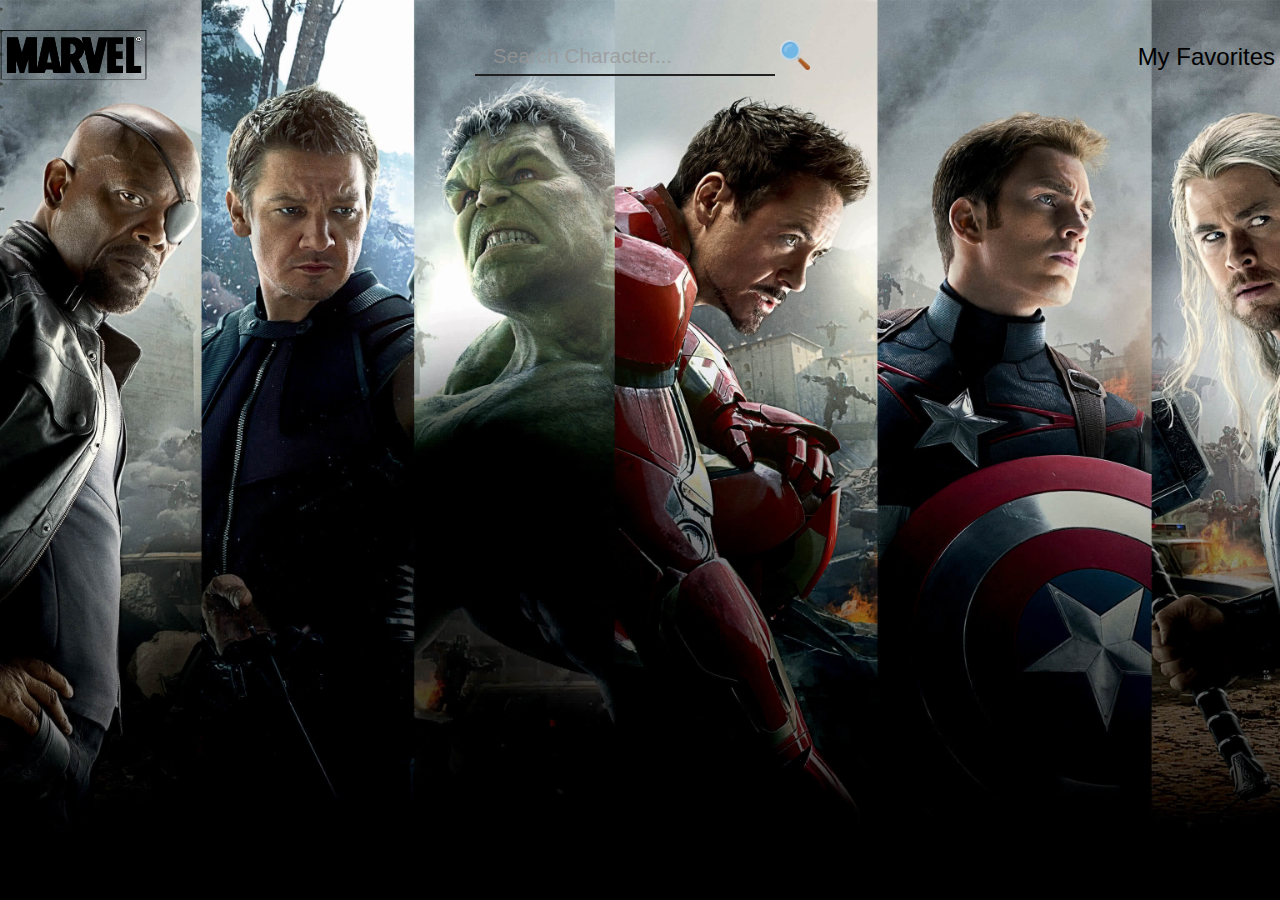
<file: index.html>
<!DOCTYPE html>
<html lang="en">

<head>
    <meta charset="UTF-8">
    <meta name="viewport" content="width=device-width, initial-scale=1.0">
    <title>SuperHero Hunter</title>
    <link rel="stylesheet" href="css/home.css">
    <link rel="stylesheet" href="https://cdnjs.cloudflare.com/ajax/libs/font-awesome/6.3.0/css/all.min.css"
        integrity="sha512-SzlrxWUlpfuzQ+pcUCosxcglQRNAq/DZjVsC0lE40xsADsfeQoEypE+enwcOiGjk/bSuGGKHEyjSoQ1zVisanQ=="
        crossorigin="anonymous" referrerpolicy="no-referrer" />
    <link href="https://cdn.jsdelivr.net/npm/bootstrap@5.3.2/dist/css/bootstrap.min.css" rel="stylesheet"
        integrity="sha384-T3c6CoIi6uLrA9TneNEoa7RxnatzjcDSCmG1MXxSR1GAsXEV/Dwwykc2MPK8M2HN" crossorigin="anonymous">
</head>

<body>
    <div class="container">
        <!-- Navigation -->
        <div class="navbar">
            <div class="logo">
                <img src="assets/logo.png" alt="Marvel-logo">
            </div>
            <div class="searchbar">
                <input type="text" id="search-input" placeholder="Search Character...">
                <button id="search-btn"><img src="assets/search.png" alt="" height="30" width="30"></button>
            </div>
            <div id="favorites">
                <div class="favorite"><a href="favorites.html">My Favorites</a></div>
            </div>
        </div>

        <!-- Search Results box -->
        <div class="searchList" id="search-list">
            <p class="notFound" id="notFound">No Character Found</p>
            <ul class="character-list" id="ul" style="list-style: none;">
                <!-- *********Search List Will Append here********* -->
            </ul>
        </div>

        <!-- Character Card -->
        <div id="card-container">
            <!-- Characters will appear here -->
        </div>

    </div>

    <script src="https://cdn.jsdelivr.net/npm/bootstrap@5.3.2/dist/js/bootstrap.bundle.min.js"
        integrity="sha384-C6RzsynM9kWDrMNeT87bh95OGNyZPhcTNXj1NW7RuBCsyN/o0jlpcV8Qyq46cDfL"
        crossorigin="anonymous"></script>
    <script src="js/home.js"></script>
</body>

</html>
</file>
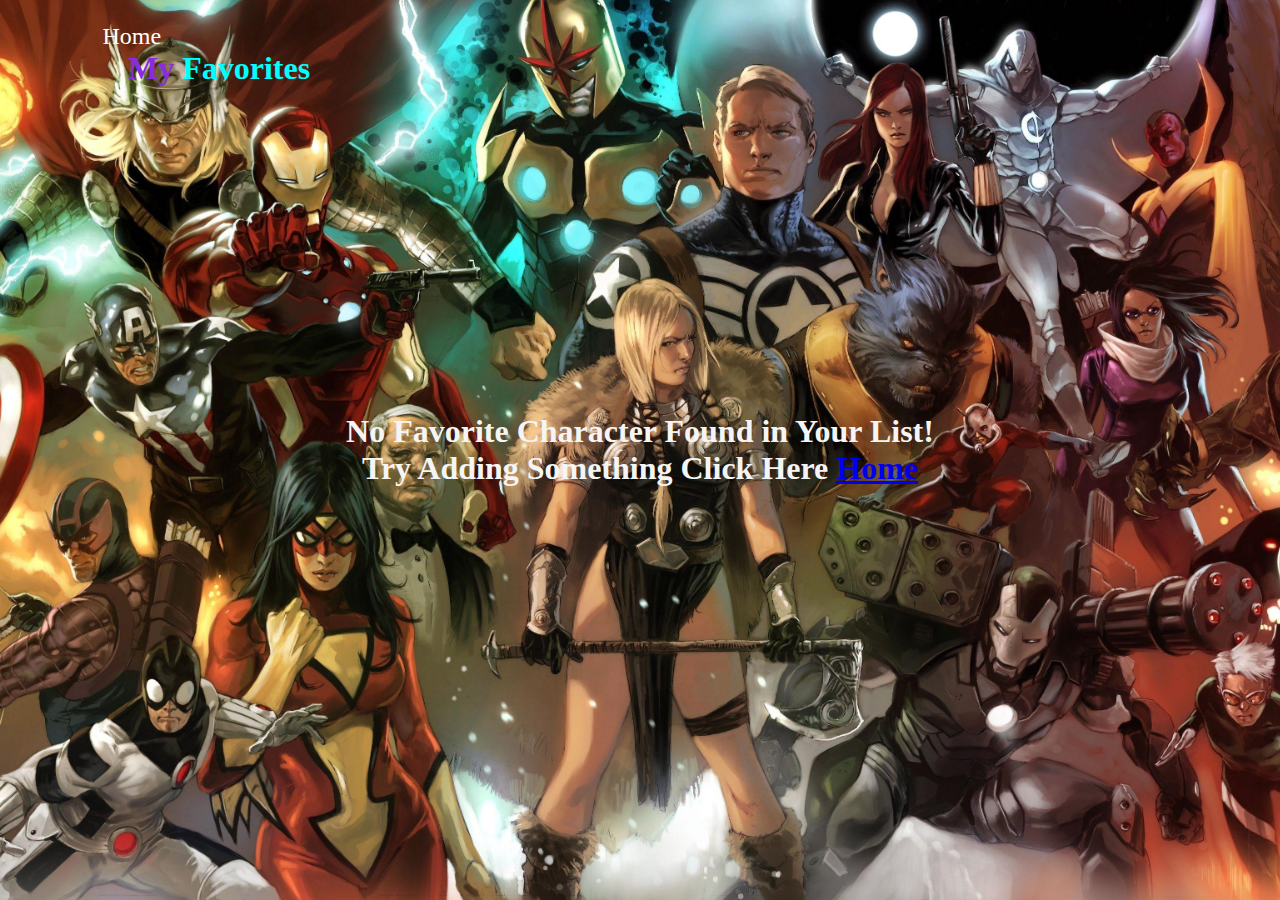
<file: favorites.html>
<!DOCTYPE html>
<html lang="en">

<head>
    <meta charset="UTF-8">
    <meta name="viewport" content="width=device-width, initial-scale=1.0">
    <title>SuperHero Hunter</title>
    <link rel="stylesheet" href="css/favorites.css">
    <link rel="stylesheet" href="https://cdnjs.cloudflare.com/ajax/libs/font-awesome/6.3.0/css/all.min.css"
        integrity="sha512-SzlrxWUlpfuzQ+pcUCosxcglQRNAq/DZjVsC0lE40xsADsfeQoEypE+enwcOiGjk/bSuGGKHEyjSoQ1zVisanQ=="
        crossorigin="anonymous" referrerpolicy="no-referrer" />
    <link href="https://cdn.jsdelivr.net/npm/bootstrap@5.3.2/dist/css/bootstrap.min.css" rel="stylesheet"
        integrity="sha384-T3c6CoIi6uLrA9TneNEoa7RxnatzjcDSCmG1MXxSR1GAsXEV/Dwwykc2MPK8M2HN" crossorigin="anonymous">
</head>

<body>
    <!-- Link to home page -->
    <div id="favBtn"><a href="index.html">Home</a>
    </div>

    <div class="container">
        <h1 style="color:blueviolet;">My <span style="color: aqua;">Favorites</span></h1>
        <div class="fav-chars" id="fav-chars">
            <!-- Favorite Character list will append here -->
        </div>
    </div>
    <div class="noFavChar" id="noFavChar">
        <p>No Favorite Character Found in Your List!</p>
        <p>Try Adding Something
            Click Here <a href="./index.html">Home</a></p>
    </div>
    <script src="https://cdn.jsdelivr.net/npm/bootstrap@5.3.2/dist/js/bootstrap.bundle.min.js"
        integrity="sha384-C6RzsynM9kWDrMNeT87bh95OGNyZPhcTNXj1NW7RuBCsyN/o0jlpcV8Qyq46cDfL"
        crossorigin="anonymous"></script>
    <script src="js/favorites.js"></script>
</body>

</html>
</file>
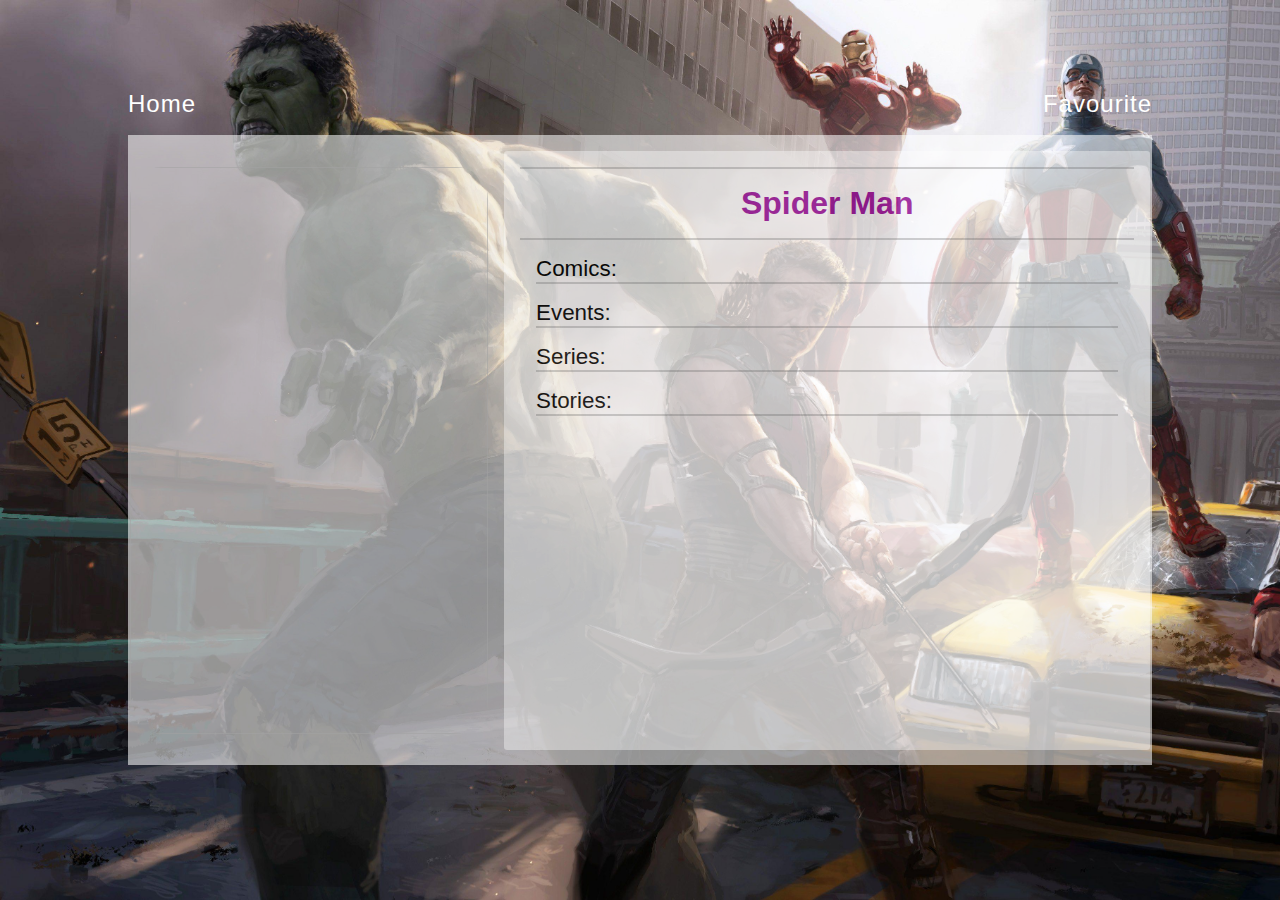
<file: superhero.html>
<!DOCTYPE html>
<html lang="en">

<head>
    <meta charset="UTF-8">
    <meta name="viewport" content="width=device-width, initial-scale=1.0">
    <title>SuperHero-Hunter</title>
    <link rel="stylesheet" href="css/superhero.css">
</head>

<body>
    <!-- Home page link -->
    <div class="favBtn"><a href="./index.html">Home</a></div>

    <!-- Favorite page link -->
    <div class="homeBtn"><a href="./favorites.html">Favourite</a></div>

    <!-- Character display container -->
    <div class="container">
        <div class="img">
            <img id="img" alt="">
        </div>
        <div class="details">
            <div class="name" id="charName">Spider Man</div>
            <div class="comics content">
                <div class="heading">Comics: </div>
                <div class="comicsList">
                    <ol type="1" class="comics01" id="comics01">
                        <!-- Comics list would appear here -->
                    </ol>
                </div>
            </div>
            <div class="events content">
                <div class="heading">Events: </div>
                <div class="eventsList">
                    <ol type="1" class="events01" id="events01">
                        <!-- Events list would appear here -->
                    </ol>
                </div>
            </div>
            <div class="series content">
                <div class="heading">Series: </div>
                <div class="seriesList">
                    <ol type="1" class="series01" id="series01">
                        <!-- Series list Item will appear here -->
                    </ol>
                </div>
            </div>
            <div class="stories content">
                <div class="heading">Stories: </div>
                <div class="storiesList">
                    <ol type="1" class="stories01" id="stories01">
                        <!-- Stories List Item will appear here -->
                    </ol>
                </div>
            </div>
        </div>
    </div>
    <script src="js/superhero.js"></script>
</body>

</html>
</file>
<file: css/home.css>
* {
    margin: 0;
    padding: 0;
    box-sizing: border-box;
}

body {
    font-family: Arial, Helvetica, sans-serif;
    background-image: url('../assets/home.jpg');
    background-size: cover;
    background-repeat: no-repeat;
    background-attachment: fixed;
    margin: 0;
}

.container {
    display: flex;
    flex-direction: column;
    justify-content: space-between;
}


/* navigation */
.navbar {
    /* height: 10vh; */
    display: flex;
    justify-content: space-between;
    /* align-items: center; */
    padding: 0px 0px;
}

.logo img {
    width: 147px;
    height: 109px;
}

/* Search field */
.searchbar {
    display: flex;
    align-items: center;
    justify-content: center;
}

.searchbar input[type="text"] {
    width: 300px;
    height: 30px;
    background: transparent;
    border: none;
    outline: none;
    border-bottom: 2px solid rgb(32, 32, 32);
    padding: 18px;
    font-size: 1.3rem;
    color: rgb(0, 0, 0);
}

.searchbar input[type="text"]::placeholder {
    color: rgba(153, 151, 151, 0.8);
}

button#search-btn {
    background: transparent;
    border: none;
    margin-left: 5px;
}

#favorites {
    display: flex;
    /* justify-content: center; */
    align-items: center;
    font-size: 1.3rem;

}

#favorites a {
    text-decoration: none;
    color: black;
    margin-right: 5px;
    line-height: 2rem;
    font-weight: 500;
    font-size: 1.5rem;
}

#favorites a:hover {
    color: purple;
    font-weight: 600;
    transition: all 0.3s ease-in-out;
}

#favorites:hover {
    transition: all 0.3s;
    text-decoration: underline;
    text-decoration-color: blueviolet;
    transform: scale(1.3);
}


/* Search List */
.searchList {
    position: absolute;
    top: 13%;
    left: 38%;
    background-color: rgba(255, 255, 255, .5);
    z-index: 14;
    width: 30%;
    max-height: 50vh;
    border-radius: 5px;
    overflow: hidden;
    overflow-y: scroll;
    display: none;
    z-index: 20;
}



.searchList ul {
    width: 100%;
    height: auto;
}

.notFound {
    position: absolute;
    top: 50%;
    left: 50%;
    transform: translate(-50%, -50%);
    font-weight: 600;
    font-size: 1.2rem;
    display: none;

}

.searchList li {
    width: 100%;
    height: 3rem;
    list-style: none;
    font-size: 1.2rem;
    font-weight: 500;
    padding: 0 1rem;
    margin: .2rem 0;
    border-radius: .2rem;
    transition: all .22s ease-in-out;
}

.searchList li:hover {
    height: 6rem;
    background: var(--listHover);
}

.searchList li .addFav {
    background: transparent;
    border: none;
    outline: none;
    cursor: pointer;
    padding: .5rem;
    border-radius: .2rem;
    transition: all .2s ease-in-out;
}

.searchList li .addFav .addFavi {
    font-size: 1.2rem;
    color: var(--addBtn);
}

.searchList li .addFav:hover {
    background: var(--addBtnHover);
}

.searchList li .addFav:hover .addFavi {
    color: var(--dark);
}

.searchList .left {
    cursor: pointer;
}

.searchList .left .charName {
    max-width: 80%;
    margin-left: 1rem;
    transition: all .2s ease-in-out;
}

.searchList .left img {
    width: 40px;
    height: 40px;
    border-radius: .2rem;
    transition: all .2s ease-in-out;
}

.searchList li:hover .left img {
    width: 70px;
    height: 70px;
}

.searchList li:hover .charName {
    font-size: 1.5rem;
}

.searchList li:hover .addFav {
    padding: .5rem;
}

/* Card Container */
#card-container {
    display: flex;
    flex-direction: row;
    flex-wrap: wrap;
    margin-top: 20px;
}

#card-container .card {
    background: transparent;
    width: 18rem;
    margin: 10px;
    border: 1px solid transparent;
    border-radius: 5px;
    box-shadow: 2px 2px 25px 0 gray;
}

#card-container .card:hover {
    transform: scale(1.11);
    transition: all 0.3s ease;
    z-index: 17;
}

#card-container .card img {
    max-height: 250px;
    max-width: 100%;
    height: auto;
    border-radius: 10px;
}

div.card-body {
    color: white;
}

/* Character list */
.character-list {
    list-style-type: none;
    padding: 0;
}

.character-item {
    display: flex;
    align-items: center;
    gap: 2rem;
}


.character-link {
    text-decoration: none;
    color: black;
}


.char-details {
    display: flex;
    justify-content: center;
}

.char-thumbnail {
    height: 30px;
    width: 30px;
}

.charName {
    margin-left: 10px;
}

.addFav {
    background-color: transparent;
    border: none;
    cursor: pointer;
}

.addFav i {
    font-size: 1.2em;
}

.addFav i:hover {
    background-color: gainsboro;
    padding: 5px 5px;
    border-radius: 50%;
}

.addFav:hover {
    opacity: 0.8;
}

.addFav i:active {
    background-color: rgb(168, 168, 242);
    transition: all 0.4s ease-in-out;
}

@media screen and (max-width:1100px) {
    .searchList {
        width: 50%;
        left: 30%;
        max-height: 40vh;
    }

    #card-container .card {
        width: 12.5rem;
    }
}
@media screen and (max-width:500px) {
    .searchList {
        width: 70%;
        left: 3%;
        top: 20%;
        max-height: 30vh;
    }

    #card-container .card {
        width: 9.3rem;
    }
}
</file>
<file: css/favorites.css>
* {
    margin: 0;
    padding: 0;
}

body {
    background-image: url('../assets/favorites.jpg');
    background-repeat: no-repeat;
    background-size: cover;
    background-attachment: fixed;
    margin: 0;
}

#favBtn {
    font-size: 1.5rem;
    position: relative;
    top: 20px;
    left: 8%;
}

#fabBtn:hover {
    transition: all 0.3s;
    text-decoration: underline;
    text-decoration-color: blueviolet;
    transform: scale(1.3);
}

#favBtn a {
    color: white;
    text-decoration: none;
    line-height: 2rem;
}

#favBtn a:hover {
    color: rgb(211, 58, 211);
    font-weight: 600;
    transition: all 0.3s ease-in-out;
}

.container {
    height: 90vh;
    width: 80%;
    background: transparent;
    padding: 1rem 1rem;
    margin: auto;
    border: 2px solid transparent;
    border-radius: 8px;
}

h1 {
    z-index: 20;
    opacity: 1;
}

.fav-chars {
    display: flex;
    flex-direction: row;
    flex-wrap: wrap;
    height: 20px;
    gap: 1rem;
}

.card {
    width: 13rem;
    height: 17rem;
}

.character-link img {
    max-height: 195px;
}

.card-body {
    display: flex;
    flex-direction: column;
    gap: 0;
}

.card-body .card-title {
    text-decoration: none;
}

.card-body p {
    margin-bottom: 0;
}


/* No Favorite character found */
.noFavChar {
    position: absolute;
    z-index: 10;
    top: 50%;
    left: 50%;
    transform: translate(-50%, -50%);
    display: none;

}

.noFavChar p {
    font-size: 2rem;
    text-align: center;
    font-weight: 600;
    color: whitesmoke;
}

/* Delete button */
.delBtn{
    border:none
}
.delBtn:hover {
    transition: all 0.3s ease-in-out;
    color: red;
    background-color: blueviolet;
}
</file>
<file: css/superhero.css>
* {
    margin: 0;
    padding: 0;
}

:root {
    --pure: #fff;
    --dark: #000;
    --borderBottom: rgb(198, 198, 198);
    --theme: rgb(149, 12, 149);
    --list-background: rgba(255, 255, 255, 0.7);
}


/* Container Background */
body {
    font-family: Arial, Helvetica, sans-serif;
    background-image: url('../assets/character.jpg');
    background-attachment: fixed;
    background-repeat: no-repeat;
    background-size: cover;

    min-height: 100vh;
    display: flex;
    justify-content: center;
    align-items: center;
}

/* Home & favorite page link */
.homeBtn {
    position: absolute;
    top: 10%;
    right: 10%;
    z-index: 12;
    overflow: hidden;
}

.homeBtn a {
    text-decoration: none;
    color: #fff;
    font-size: 1.5rem;
    letter-spacing: 1px;
    position: relative;
}

.homeBtn:hover {
    transition: all 0.2s ease-in;
    transform: scale(1.3);
}

.homeBtn a::before {
    position: absolute;
    bottom: 0;
    left: -100%;
    width: 100%;
    height: 2px;
    background-color: var(--theme);
    content: '';
    z-index: 13;
    transition: all 0.2s ease-in-out;
}

.homeBtn a:hover::before {
    left: 0;
}

.favBtn {
    position: absolute;
    top: 10%;
    left: 10%;
    z-index: 12;
    overflow: hidden;
}

.favBtn:hover {
    transition: all 0.2s ease-in;
    transform: scale(1.3);
}

.favBtn a {
    text-decoration: none;
    color: #fff;
    font-size: 1.5rem;
    letter-spacing: 1px;
    position: relative;
}

.favBtn a::before {
    position: absolute;
    bottom: 0;
    left: -100%;
    width: 100%;
    height: 2px;
    background-color: var(--theme);
    content: '';
    z-index: 13;
    transition: all 0.2s ease-in-out;
}

.favBtn a:hover::before {
    left: 0;
}

/* Character display Container */
.container {
    position: absolute;
    display: flex;
    align-items: center;
    justify-content: center;
    gap: 1rem;
    height: 70vh;
    width: 80%;
    z-index: 9;
    background-color: var(--list-background);
    opacity: 0.8;
}

/* Img container */
.container .img {
    width: 35%;
    height: 90%;
}

.container .img img {
    width: 100%;
    height: 100%;
    border-radius: 2rem;
}

.container .details {
    width: 60%;
    height: 90%;
    background-color: var(--list-background);
    overflow: hidden;
    overflow-y: scroll;
    border-radius: 0.2rem;
    padding: 1rem;
}

.container .details .name {
    text-align: center;
    font-weight: 600;
    font-size: 2rem;
    color: var(--theme);
    border-bottom: 2px solid var(--borderBottom);
    padding: 1rem 0 1rem 0;
    border-top: 2px solid var(--borderBottom);
}

.heading {
    font-size: 1.4rem;
    font-weight: 500;
}

.content {
    margin: 1rem;
    display: flex;
    height: auto;
    gap: 4rem;
    border-bottom: 2px solid var(--borderBottom);
}

li {
    font-size: 1.1rem;
    letter-spacing: 2px;
    font-family: sans-serif;
}

@media screen and (max-width: 900px) {
    .favBtn {
        position: absolute;
        top: 5%;
        left: 8%;
    }

    .homeBtn {
        position: absolute;
        top: 5%;
        right: 8%;
    }

    .container {
        width: 90%;
        height: 85vh;
        flex-direction: column;
        padding: 1rem;
        overflow-y: scroll;
        bottom: 0;
    }

    .container .details {
        width: 80%;
    }

    .container .img {
        width: 400px;
        height: 90%;
    }

    .content {
        flex-direction: column;
        align-items: center;
    }

    .container .details .name {
        font-size: 1.5rem;
    }

    .heading {
        font-size: 1.2rem;
        font-weight: 500;
    }

    li {
        font-size: .9rem;
    }
}


/* Media Query for width less than 510px */
@media screen and (max-width: 510px) {

    .container .img {
        width: 400px;
        height: 90%;
    }

    .container .details {
        width: 100%;
    }

    .container .details .name {
        font-size: 1.35rem;
    }

    .heading {
        font-size: 1.1rem;
        font-weight: 500;
    }

    li {
        font-size: .8rem;
    }

    .favBtn a {
        font-size: 1.1rem;
    }

    .homeBtn a {
        font-size: 1.1rem;
    }
}

/* Media Query for width less than 400px */
@media screen and (max-width: 400px) {

    .container .img {
        width: 100%;
        height: 90%;
    }

    .container .details .name {
        font-size: 1.35rem;
    }

    .heading {
        font-size: 1.1rem;
        font-weight: 500;
    }

    li {
        font-size: .8rem;
    }

    .favBtn a {
        font-size: 1rem;
    }

    .homeBtn a {
        font-size: 1rem;
    }
}
</file>
